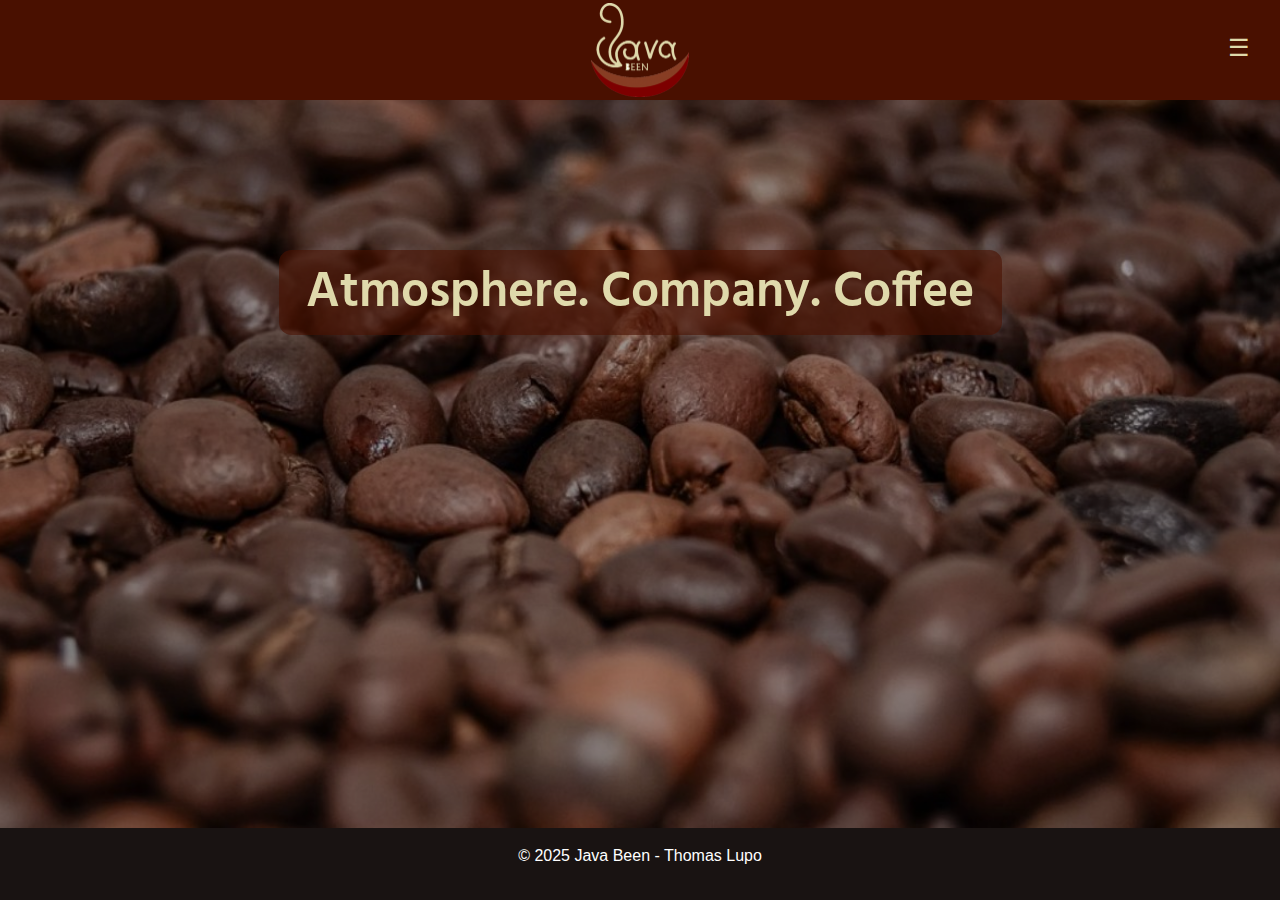
<file: index.html>
<!DOCTYPE html>
<html lang="en">
<head>
  <script src="https://ajax.googleapis.com/ajax/libs/jquery/3.7.1/jquery.min.js"></script>
  <script src="js/script.js"></script>
  <link rel="stylesheet" href="https://stackpath.bootstrapcdn.com/bootstrap/4.3.1/css/bootstrap.min.css">
  <link rel="stylesheet" href="css/main.css">
  <link href='http://fonts.googleapis.com/css?family=Hind' rel='stylesheet' type='text/css'>  
  <link href='http://fonts.googleapis.com/css?family=Bitter' rel='stylesheet' type='text/css'>
  <title>Java Been - Home</title>
</head>
<body>

  <header>
    <div class="header-content">
      <a href="index.html">
        <img class="logo" src="assets/transparentlogo.png" alt="Java Been Logo">
     </a>
    <button class="menu-button">&#9776;</button>
    <nav class="menu">
      <ul>
        <li><a href="index.html" class="active">Home</a></li>
        <li><a href="about.html">About Us</a></li>
        <li><a href="products.html">Products</a></li>
        <li><a href="shop.html">Shop</a></li>
        <li><a href="contact.html">Contact Us</a></li>
        <li><a href="locations.html">Locations</a></li>      
      </ul>
    </nav>
  </div>
</header>

<div class="container1 d-flex align-items-center justify-content-center">
  <div class="row">
    <div class="col-12 text-center">
      <h1 class="fade-in" id="responsive-text">Atmosphere. Company. Coffee</h1><br>
      </div>
      <div class="col-12 text-center">
      <a href="about.html" class="btn btn-lg learn-more-btn" id="resizable-button">Learn More</a>
    </div>
  </div>
</div>

<footer class="footer">
    <p>&copy; 2025 Java Been - Thomas Lupo</p>
</footer>

<script src="https://cdn.jsdelivr.net/npm/bootstrap@5.0.2/dist/js/bootstrap.bundle.min.js" integrity="sha384-MrcW6ZMFYlzcLA8Nl+NtUVF0sA7MsXsP1UyJoMp4YLEuNSfAP+JcXn/tWtIaxVXM" crossorigin="anonymous"></script>

</body>

</html>
</file>
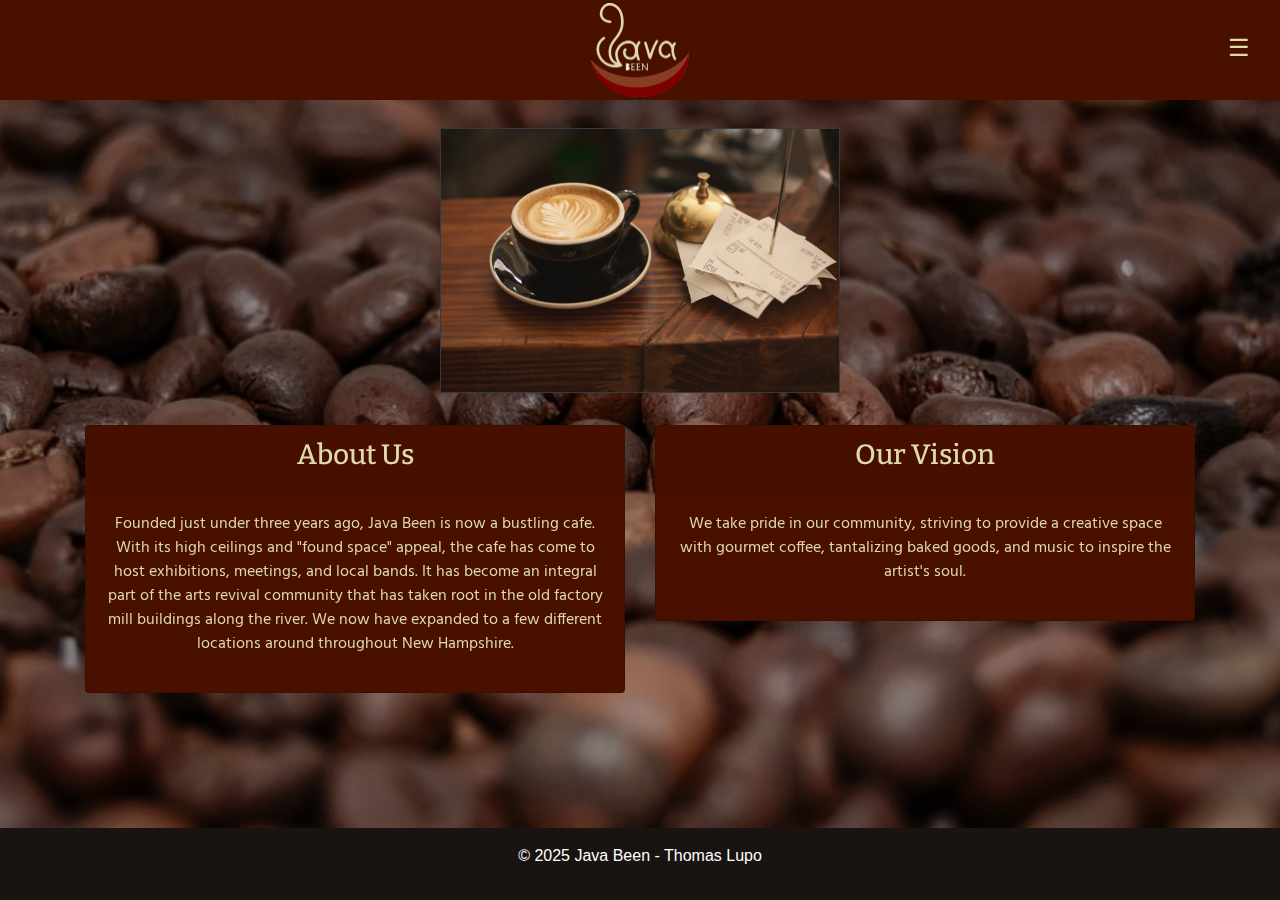
<file: about.html>
<!DOCTYPE html>
<html lang="en">
<head>
  <script src="https://ajax.googleapis.com/ajax/libs/jquery/3.7.1/jquery.min.js"></script>
  <script src="js/script.js"></script>
  <link rel="stylesheet" href="https://stackpath.bootstrapcdn.com/bootstrap/4.3.1/css/bootstrap.min.css">
  <link rel="stylesheet" href="css/main.css">
  <link href='http://fonts.googleapis.com/css?family=Hind' rel='stylesheet' type='text/css'>  
  <link href='http://fonts.googleapis.com/css?family=Bitter' rel='stylesheet' type='text/css'>
  <title>Java Been - About</title>
</head>
<body>
  <header>
    <div class="header-content">
      <a href="index.html">
        <img class="logo" src="assets/transparentlogo.png" alt="Java Been Logo">
     </a>
    <button class="menu-button">&#9776;</button>
    <nav class="menu">
      <ul>
        <li><a href="index.html">Home</a></li>
        <li><a href="about.html" class="active">About Us</a></li>
        <li><a href="products.html">Products</a></li>
        <li><a href="shop.html">Shop</a></li>
        <li><a href="contact.html">Contact Us</a></li>
        <li><a href="locations.html">Locations</a></li>      </ul>
    </nav>
  </div>
</header>

<div class="container">
  
  <div class="row justify-content-center">
    <div class="col-lg-6 text-center">
        <img src="assets/coffee-cup.png" alt="Coffee-Cup" class="coffee-cup border border-dark border-4">
    </div>
  </div>
  
  <div class="row">
      <div class="col-lg-6">
          <div class="card">
              <div class="card-header">
                  <h3>About Us</h3>
              </div>
              <div class="card-body">
                  <p>Founded just under three years ago, Java Been is now a bustling cafe. With its high ceilings and "found space" appeal, the
                    cafe has come to host exhibitions, meetings, and local bands. It has become an integral part of the arts revival community
                    that has taken root in the old factory mill buildings along the river. We now have expanded to a few different locations around
                    throughout New Hampshire.</p>
              </div>
          </div>
      </div>

      <div class="col-lg-6">
          <div class="card">
              <div class="card-header">
                  <h3>Our Vision</h3>
              </div>
              <div class="card-body">
                  <p>We take pride in our community, striving to provide a creative space with gourmet coffee, tantalizing baked
                    goods, and music to inspire the artist's soul.</p>
              </div>
          </div>
      </div>
  </div>
</div>

<footer class="footer">
  <p>&copy; 2025 Java Been - Thomas Lupo</p>
</footer>

<script src="https://cdn.jsdelivr.net/npm/bootstrap@5.0.2/dist/js/bootstrap.bundle.min.js" integrity="sha384-MrcW6ZMFYlzcLA8Nl+NtUVF0sA7MsXsP1UyJoMp4YLEuNSfAP+JcXn/tWtIaxVXM" crossorigin="anonymous"></script>

</body>

</html>
</file>
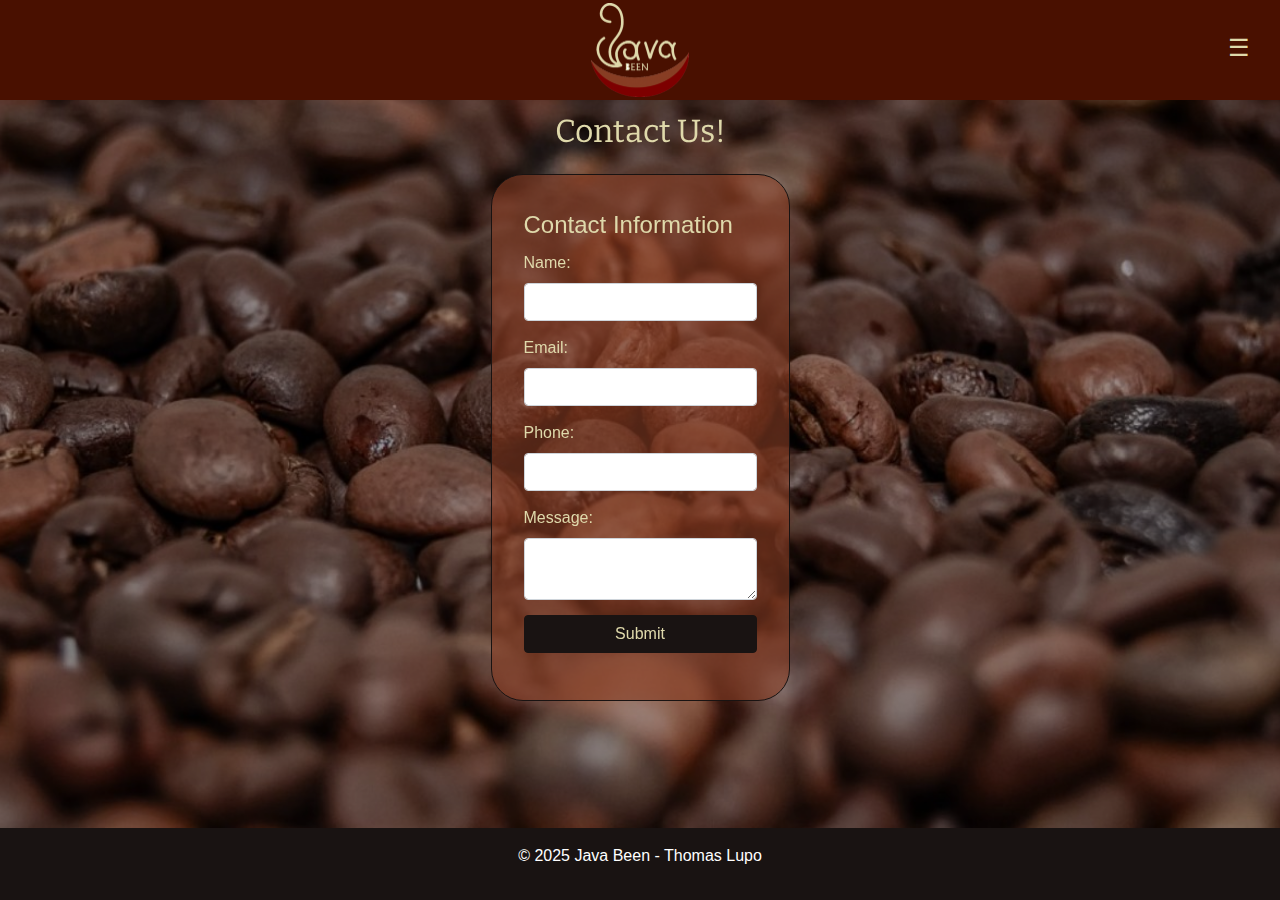
<file: contact.html>
<!DOCTYPE html>
<html lang="en">
<head>
  <script src="https://ajax.googleapis.com/ajax/libs/jquery/3.7.1/jquery.min.js"></script>
  <script src="js/script.js"></script>
  <link rel="stylesheet" href="https://stackpath.bootstrapcdn.com/bootstrap/4.3.1/css/bootstrap.min.css">
  <link rel="stylesheet" href="css/main.css">
  <link href='http://fonts.googleapis.com/css?family=Hind' rel='stylesheet' type='text/css'>  
  <link href='http://fonts.googleapis.com/css?family=Bitter' rel='stylesheet' type='text/css'>
  <title>Java Been - Contact Us</title>
</head>
<body>
  <header>
    <div class="header-content">
      <a href="index.html">
        <img class="logo" src="assets/transparentlogo.png" alt="Java Been Logo">
     </a>
    <button class="menu-button">&#9776;</button>
    <nav class="menu">
      <ul>
        <li><a href="index.html">Home</a></li>
        <li><a href="about.html">About Us</a></li>
        <li><a href="products.html">Products</a></li>
        <li><a href="shop.html">Shop</a></li>
        <li><a href="contact.html" class="active">Contact Us</a></li>
        <li><a href="locations.html">Locations</a></li>      </ul>
    </nav>
  </div>
</header>


<div class="container-contact">
  <h4 class="contact-text-center">Contact Us!</h4>
</div>

  <div class="container-form">
    <form id="contactForm">
      <fieldset>
        <legend>Contact Information</legend>

        <div class="form-group">
          <label for="name">Name:</label>
          <input type="text" id="name" name="name" class="form-control">
        </div>

        <div class="form-group">
          <label for="email">Email:</label>
          <input type="email" id="email" name="email" class="form-control">
        </div>

        <div class="form-group">
          <label for="phone">Phone:</label>
          <input type="tel" id="phone" name="phone" class="form-control">
        </div>
      </fieldset>

      <fieldset>

        <div class="form-group">
          <label for="message">Message:</label>
          <textarea id="message" name="message" class="form-control"></textarea>
        </div>
      </fieldset>

      <div class="form-group">
        <input type="submit" value="Submit" class="btn btn-primary btn-block">
      </div>
    </form>
  </div>

<footer class="footer">
  <p>&copy; 2025 Java Been - Thomas Lupo</p>
</footer>

<script src="https://cdn.jsdelivr.net/npm/bootstrap@5.0.2/dist/js/bootstrap.bundle.min.js" integrity="sha384-MrcW6ZMFYlzcLA8Nl+NtUVF0sA7MsXsP1UyJoMp4YLEuNSfAP+JcXn/tWtIaxVXM" crossorigin="anonymous"></script>

</body>

</html>
</file>
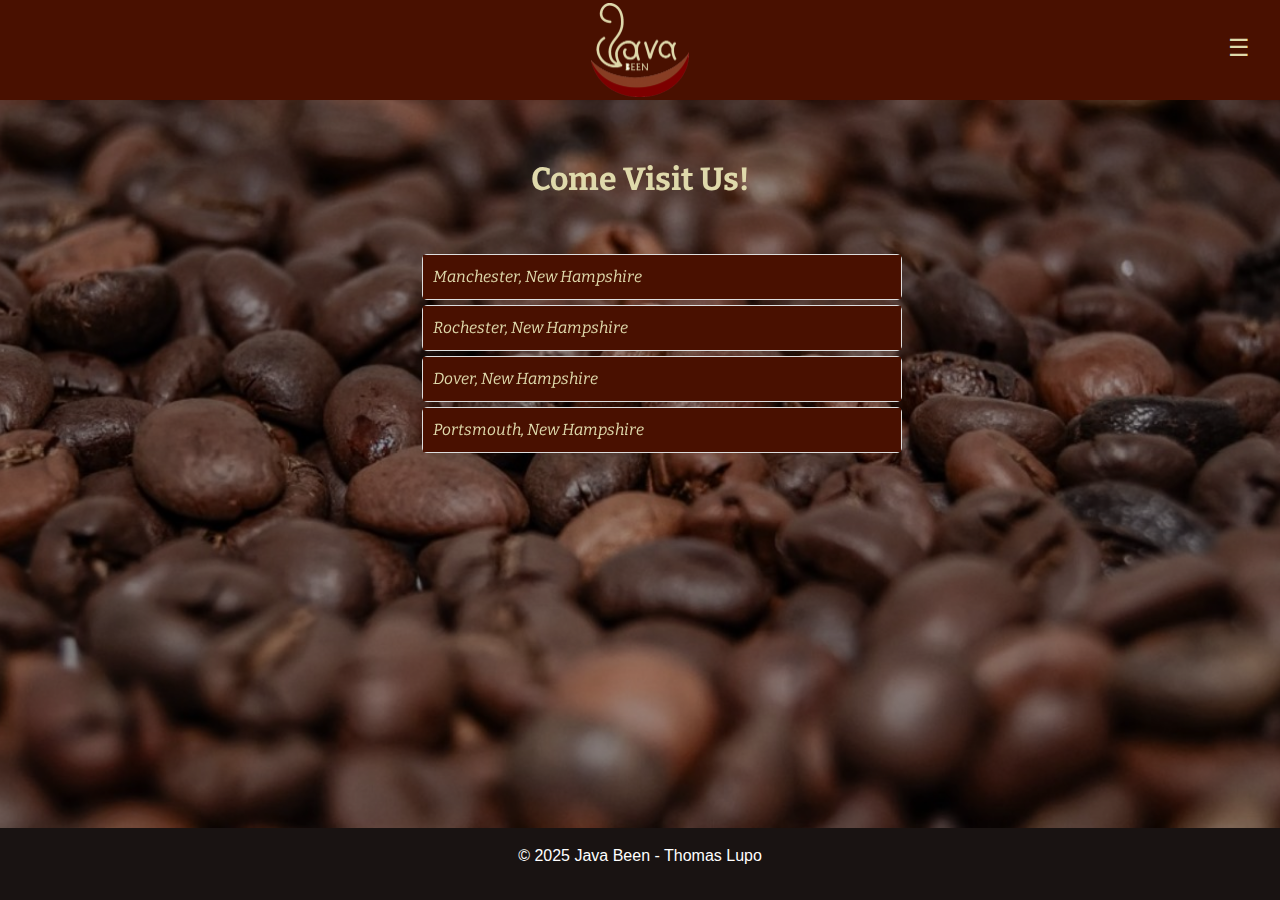
<file: locations.html>
<!DOCTYPE html>
<html lang="en">
<head>
  <script src="https://ajax.googleapis.com/ajax/libs/jquery/3.7.1/jquery.min.js"></script>
  <script src="js/script.js"></script>
  <link rel="stylesheet" href="https://stackpath.bootstrapcdn.com/bootstrap/4.3.1/css/bootstrap.min.css">
  <link rel="stylesheet" href="css/main.css">
  <link href='http://fonts.googleapis.com/css?family=Hind' rel='stylesheet' type='text/css'>  
  <link href='http://fonts.googleapis.com/css?family=Bitter' rel='stylesheet' type='text/css'>
  <title>Java Been - Locations</title>
</head>
<body>
  <header>
    <a href="index.html">
      <img class="logo" src="assets/transparentlogo.png" alt="Java Been Logo">
   </a>
    <button class="menu-button">&#9776;</button>
    <nav class="menu">
      <ul>
        <li><a href="index.html">Home</a></li>
        <li><a href="about.html">About Us</a></li>
        <li><a href="products.html">Products</a></li>
        <li><a href="shop.html">Shop</a></li>
        <li><a href="contact.html">Contact Us</a></li>
        <li><a href="locations.html" class="active">Locations</a></li>
      </ul>
    </nav>
</header>

<div class="container2 d-flex align-items-center justify-content-center">
  <div class="row">
    <div class="col-12 text-center">
      <h2 class="h2">Come Visit Us!</h2>
    </div>
  </div>
</div>


<div class="accordion">
  <div class="accordion-item">
    <div class="accordion-header">Manchester, New Hampshire</div>
    <div class="accordion-content">
      <p>Java Been Manchester</p><br>
      <p>Address: 1212 Aspen Drive, Manchester, New Hampshire, 030101</p><br>
      <p>Phone Number: (603)-435-1212</p><br>  
      <p>Hours of Operation: Open daily from 8am-8pm</p>
    </div>
  </div>

  <div class="accordion-item">
    <div class="accordion-header">Rochester, New Hampshire</div>
    <div class="accordion-content">
      <p>Java Been Rochester</p><br>
      <p>Address: 140 Main Street, Rochester, New Hampshire, 03839</p>
      <p>Phone Number: (603)-338-1213</p><br>  
      <p>Hours of Operation: Open daily from 8am-8pm</p>
    </div>
  </div>

  <div class="accordion-item">
    <div class="accordion-header">Dover, New Hampshire</div>
    <div class="accordion-content">
      <p>Java Been Dover</p><br>
      <p>Address: 340 Cocheco Street, Dover, New Hampshire, 03820</p>
      <p>Phone Number: (603)-594-1818</p><br>  
      <p>Hours of Operation: Open daily from 8am-8pm</p>
    </div>
  </div>

  <div class="accordion-item">
    <div class="accordion-header">Portsmouth, New Hampshire</div>
    <div class="accordion-content">
      <p>Java Been Portsmouth</p><br>
      <p>Address: 280 Porter Street, Portsmouth, New Hampshire, 03801</p>
      <p>Phone Number: (603)-221-9393</p><br>  
      <p>Hours of Operation: Open daily from 8am-8pm</p>
    </div>
  </div>
</div>


<footer class="footer">
  <p>&copy; 2025 Java Been - Thomas Lupo</p>
</footer>

<script src="https://cdn.jsdelivr.net/npm/bootstrap@5.0.2/dist/js/bootstrap.bundle.min.js" integrity="sha384-MrcW6ZMFYlzcLA8Nl+NtUVF0sA7MsXsP1UyJoMp4YLEuNSfAP+JcXn/tWtIaxVXM" crossorigin="anonymous"></script>

</body>

</html>
</file>
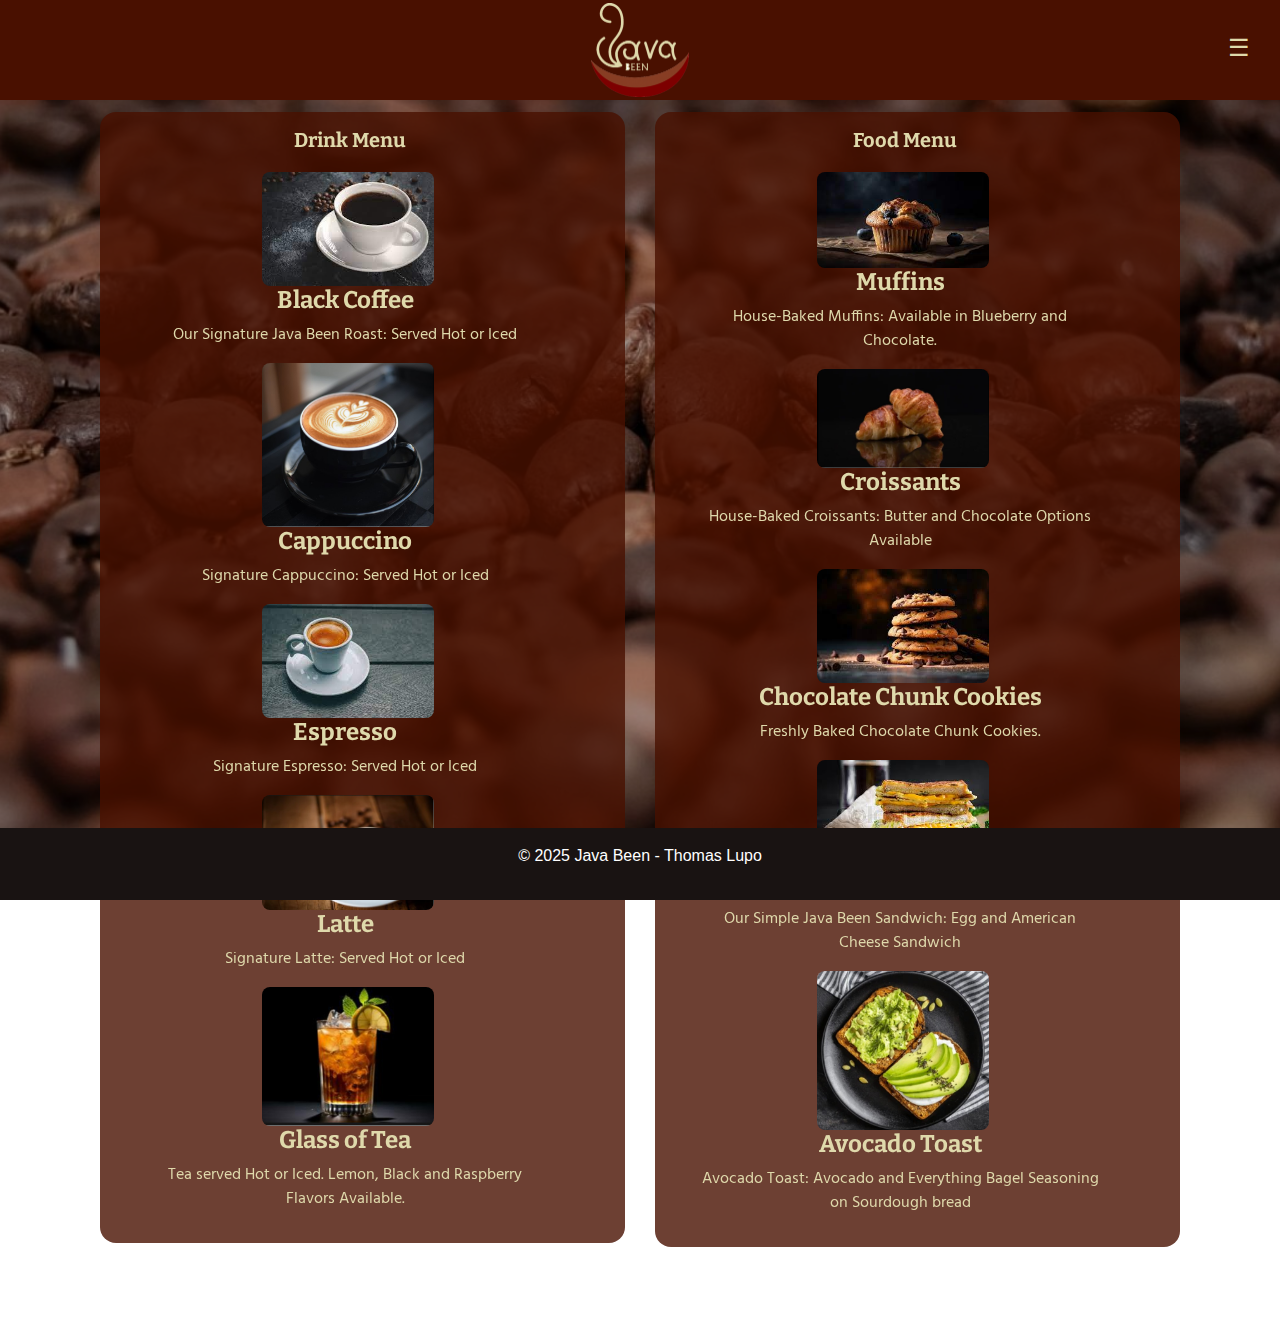
<file: products.html>
<!DOCTYPE html>
<html lang="en">
<head>
  <script src="https://ajax.googleapis.com/ajax/libs/jquery/3.7.1/jquery.min.js"></script>
  <script src="js/script.js"></script>
  <link rel="stylesheet" href="https://stackpath.bootstrapcdn.com/bootstrap/4.3.1/css/bootstrap.min.css">
  <link rel="stylesheet" href="css/main.css">
  <link href='http://fonts.googleapis.com/css?family=Hind' rel='stylesheet' type='text/css'>  
  <link href='http://fonts.googleapis.com/css?family=Bitter' rel='stylesheet' type='text/css'>
  <title>Java Been - Products</title>
</head>
<body>
  <header>
    <div class="header-content">
      <a href="index.html">
        <img class="logo" src="assets/transparentlogo.png" alt="Java Been Logo">
     </a>
    <button class="menu-button">&#9776;</button>
    <nav class="menu">
      <ul>
        <li><a href="index.html">Home</a></li>
        <li><a href="about.html">About Us</a></li>
        <li><a href="products.html" class="active">Products</a></li>
        <li><a href="shop.html">Shop</a></li>
        <li><a href="contact.html">Contact Us</a></li>
        <li><a href="locations.html">Locations</a></li>      </ul>
    </nav>
  </div>
</header>

<div class="container">
  <div class="d-flex flex-md-row flex-column">
    <div class="col-md-6">
      <div class="item-container mx-md-auto">
        <h5>Drink Menu</h5>
        <div class="item row">
          <div class="col-2"><img src="assets/coffee.jpg" class="img-fluid" alt="Coffee Cup"></div>
          <div class="col-10">
            <h4>Black Coffee</h4>
            <p>Our Signature Java Been Roast: Served Hot or Iced</p>
          </div>
        </div>
        <div class="item row">
          <div class="col-2"><img src="assets/Cappuccino.jpg" class="img-fluid" alt="Cappuccino Cup"></div>
          <div class="col-10">
            <h4>Cappuccino</h4>
            <p>Signature Cappuccino: Served Hot or Iced</p>
          </div>
        </div>
        <div class="item row">
          <div class="col-2"><img src="assets/espresso.jpg" class="img-fluid" alt="Espresso Cup"></div>
          <div class="col-10">
            <h4>Espresso</h4>
            <p>Signature Espresso: Served Hot or Iced</p>
          </div>
        </div>
        <div class="item row">
          <div class="col-2"><img src="assets/latte.jpg" class="img-fluid" alt="Latte Cup"></div>
          <div class="col-10">
            <h4>Latte</h4>
            <p>Signature Latte: Served Hot or Iced</p>
          </div>
        </div>
        <div class="item row">
        <div class="col-2"><img src="assets/tea.jpg" class="img-fluid" alt="Glass of Iced Tea"></div>
          <div class="col-10">
            <h4>Glass of Tea</h4>
            <p>Tea served Hot or Iced. Lemon, Black and Raspberry Flavors Available.</p>
         </div> 
        </div>
      </div>
    </div>

    <!-- Second Display -->
    
    <div class="col-md-6">
      <div class="item-container mx-md-auto">
        <h5>Food Menu</h5>
        <div class="item row">
          <div class="col-2"><img src="assets/muffin.jpg" class="img-fluid" alt="Blueberry Muffin"></div>
          <div class="col-10">
            <h4>Muffins</h4>
            <p>House-Baked Muffins: Available in Blueberry and Chocolate.</p>
          </div>
        </div>
        <div class="item row">
          <div class="col-2"><img src="assets/croissant.jpg" class="img-fluid" alt="Croissant"></div>
          <div class="col-10">
            <h4>Croissants</h4>
            <p>House-Baked Croissants: Butter and Chocolate Options Available</p>
          </div>
        </div>
        <div class="item row">
          <div class="col-2"><img src="assets/cookies.jpg" class="img-fluid" alt="Cookies"></div>
          <div class="col-10">
            <h4>Chocolate Chunk Cookies</h4>
            <p>Freshly Baked Chocolate Chunk Cookies.</p>
          </div>
        </div>
        <div class="item row">
          <div class="col-2"><img src="assets/sandwich.jpg" class="img-fluid" alt="Egg Sandwich"></div>
          <div class="col-10">
            <h4>Breakfast Sandwich</h4>
            <p>Our Simple Java Been Sandwich: Egg and American Cheese Sandwich</p>
          </div>
        </div>
        <div class="item row">
          <div class="col-2"><img src="assets/avocado.jpg" class="img-fluid" alt="avocado toast"></div>
          <div class="col-10">
            <h4>Avocado Toast</h4>
            <p>Avocado Toast: Avocado and Everything Bagel Seasoning on Sourdough bread</p>
          </div>
        </div>
      </div>
    </div>
  </div>
</div>



<footer class="footer">
  <p>&copy; 2025 Java Been - Thomas Lupo</p>
</footer>

<script src="https://cdn.jsdelivr.net/npm/bootstrap@5.0.2/dist/js/bootstrap.bundle.min.js" integrity="sha384-MrcW6ZMFYlzcLA8Nl+NtUVF0sA7MsXsP1UyJoMp4YLEuNSfAP+JcXn/tWtIaxVXM" crossorigin="anonymous"></script>

</body>

</html>
</file>
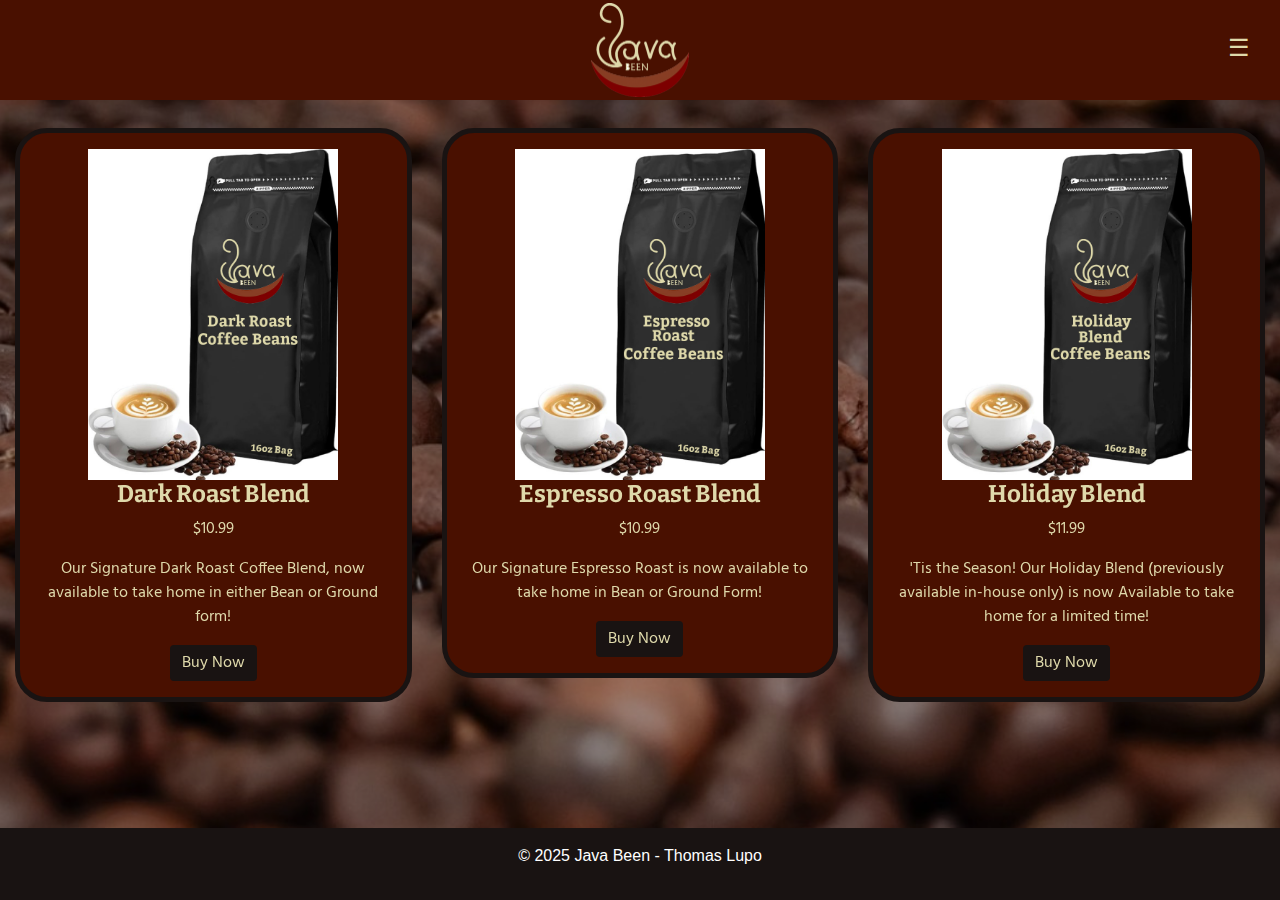
<file: shop.html>
<!DOCTYPE html>
<html lang="en">
<head>
  <script src="https://ajax.googleapis.com/ajax/libs/jquery/3.7.1/jquery.min.js"></script>
  <script src="js/script.js"></script>
  <link rel="stylesheet" href="https://stackpath.bootstrapcdn.com/bootstrap/4.3.1/css/bootstrap.min.css">
  <link rel="stylesheet" href="css/main.css">
  <link href='http://fonts.googleapis.com/css?family=Hind' rel='stylesheet' type='text/css'>  
  <link href='http://fonts.googleapis.com/css?family=Bitter' rel='stylesheet' type='text/css'>
  <title>Java Been - Shop</title>
</head>
<body>
  <header>
    <div class="header-content">
      <a href="index.html">
        <img class="logo" src="assets/transparentlogo.png" alt="Java Been Logo">
     </a>
    <button class="menu-button">&#9776;</button>
    <nav class="menu">
      <ul>
        <li><a href="index.html">Home</a></li>
        <li><a href="about.html">About Us</a></li>
        <li><a href="products.html">Products</a></li>
        <li><a href="shop.html" class="active">Shop</a></li>
        <li><a href="contact.html">Contact Us</a></li>
        <li><a href="locations.html">Locations</a></li>      </ul>
    </nav>
  </div>
</header>

<div class="container-fluid">
  <div class="row">

    <div class="col-md-4">
      <div class="products-container text-center">
        <img src="assets/dark-roast.jpg" alt="Dark Roast Coffee Bag" class="img-fluid">
        <h4>Dark Roast Blend</h4>
        <p>$10.99</p>
        <p>Our Signature Dark Roast Coffee Blend, now available to take home in either Bean or Ground form!</p>
        <button type="button" class="btn buy-button">Buy Now</button>
      </div>
    </div>

    <div class="col-md-4">
      <div class="products-container text-center">
        <img src="assets/espresso-roast.jpg" alt="Espresso Roast Coffee Bag" class="img-fluid">
        <h4>Espresso Roast Blend</h4>
        <p>$10.99</p>
        <p>Our Signature Espresso Roast is now available to take home in Bean or Ground Form!</p>
        <button type="button" class="btn buy-button">Buy Now</button>
      </div>
    </div>

    <div class="col-md-4">
      <div class="products-container text-center">
        <img src="assets/holiday-blend.jpg" alt="Holiday Blend Coffee Bag" class="img-fluid">
        <h4>Holiday Blend</h4>
        <p>$11.99</p>
        <p>'Tis the Season! Our Holiday Blend (previously available in-house only) is now Available to take home for a limited time!</p>
        <button type="button" class="btn buy-button">Buy Now</button>
      </div>
    </div>

  </div>
</div>

<footer class="footer">
  <p>&copy; 2025 Java Been - Thomas Lupo</p>
</footer>

<script src="https://cdn.jsdelivr.net/npm/bootstrap@5.0.2/dist/js/bootstrap.bundle.min.js" integrity="sha384-MrcW6ZMFYlzcLA8Nl+NtUVF0sA7MsXsP1UyJoMp4YLEuNSfAP+JcXn/tWtIaxVXM" crossorigin="anonymous"></script>

</body>

</html>
</file>
<file: css/main.css>
/* Puts a transparent box over the background image so text is easier to read  */
body::before {
  content: "";
  position: fixed;
  top: 0;
  left: 0;
  width: 100%;
  height: 100vh;
  background-color: rgba(0, 0, 0, 0.4); 
  z-index: -1;
}

body{
  margin: 0;
  padding: 0;
  min-height: 100vh;
  background: url(../assets/javabackground.jpg) no-repeat center center fixed;
  background-size: cover;
}

header{
  margin-bottom: 3em;
  padding: 0;
  top: 0;
  background-color: #491000;
  color: #DFD9AB;
  position: fixed;
  width: 100%;
  height: 100px; /* Set a specific height for the header, adjust as needed */
  z-index: 4;
  display: flex;
  align-items: center;
  justify-content: center;
  
}

.footer{
  position:fixed;
  padding-bottom: 1em;
  text-align: center;
  bottom: 0;
  background-color: #191312;
  color: white;
  width: 100%;
  padding: 1em;
}

.h2{
  font-family: 'Bitter', sans-serif;
  font-weight: 700;
  color: #DFD9AB;
  margin-top: 5em;
}

.coffee-cup{
  margin-top: 8em;
  width: 25em;
  height: auto;
}

.card{
  background-color: #491000;
  margin-top: 2em;
  margin-bottom: 5em;
}

.card-header{
  font-family: 'Bitter', sans-serif;
  font-weight: 400;
  text-align: center;
  color: #DFD9AB;
}

.card-body{
  font-family: 'Hind', sans-serif;
  font-weight: 400;
  text-align: center;
  color: #DFD9AB;
}


/* Contact Form CSS */
.contact-text-center{
  text-align: center;
  padding-top: 1em;
  font-family: 'Bitter', sans-serif;
  font-weight: 400;
  color: #DFD9AB;
  font-size: xx-large;
}

.contactform{
background-color: #883E24 ;
font-family: 'Hind',sans-serif;
font-weight: 400;
color: #191312;
}

form {
  max-width: 500px;
  margin: 1em auto;
  background-color: rgba(136, 62, 36, .6);
  padding: 2em;
  border: 1px solid #191312; 
  border-radius: 2em;
  color: #DFD9AB;
}

.form-group {
  margin-bottom: 15px;
}

input[type="submit"] {
  background-color: #191312;
  color: #DFD9AB;
  border-color: #191312;
  cursor: pointer;
}

input[type="submit"]:hover {
  background-color: #DFD9AB;
  color:#191312;
  border-color: #191312;

}

.error {
  color: red;
}

textarea{
  resize: both;
  max-width: 400px;
}


.logo{
  width: 25%;
  height: auto;
  display: block;
  margin: 0 auto; 
}

.container1{
  margin-bottom: 9em;
}

.container-contact{
  padding-top: 5em;
  display: flex;
  align-items: center;
  justify-content: center;
}

.container-form{
  padding-bottom: 5em;
  display: flex;
  align-items: center;
  justify-content: center;
  border-radius: 2em;
}


h4{
  font-family: 'Bitter', sans-serif;
  font-weight: 700;
  color: #DFD9AB;
}

h5{
  font-family: 'Bitter', sans-serif;
  font-weight: 700;
  color: #DFD9AB;
  margin-right: 5%;
  text-align: center;
  margin-bottom: 1em;
}

.item-container{
  background-color: rgba(73, 16, 0, .8);
  border-radius: 1em;
  padding: 1em;
  margin-bottom: 5em;
  margin-top: 7em;
}

.item-container img{
  width: 300%;
  height: auto;
  max-width: 300%; 
  border-radius: 8px;
  display: block; 
  margin: auto;
}
.item-container .col-10 {
  width: 70%;
  margin-left: 5%;
  text-align: center;
}

.item-container p{
  font-family: 'Hind',sans-serif;
  font-weight: 400;
  color: #DFD9AB;
}

.item-container .col-2 {
  margin-left: 28% ;
}


/* Fade In Properties for Home Screen Text*/ 
.fade-in {
  opacity: 0;
  transition: opacity 1s ease-in-out;
  margin: 3em;
  margin-top: 5em;
  font-family: 'Hind', sans-serif ;
  font-weight: 600;
  color: #DFD9AB;
  background-color: rgba(73, 16, 0, .6);
  box-sizing: border-box;
  padding: .25em;
  border-radius: .25em;

}

.fade-in-text.fade-in {
  opacity: 1;
}

.learn-more-btn{
  display: none;
  background-color: #191312;
  color: #DFD9AB;
  border: #191312;
  font-family: 'Hind', sans-serif;
  font-weight: 400;
}
#resizable-button{
  margin-bottom: 5em;
}

.learn-more-btn:hover{
  color: #191312;
  border: #191312;
  background-color: #DFD9AB;
}


.menu-button {
  background: none;
  border: none;
  font-size: 24px;
  cursor: pointer;
  padding: 10px;
  position: absolute;
  right: 20px;
  top: 20px;
  z-index: 0;
  color: #DFD9AB;
}


.menu {
  position: fixed;
  top: 0;
  right: -250px; /* Initial position off-screen */
  width: 250px;
  height: 100%;
  background: #191312;
  transition: right 0.3s ease; /* Smooth transition */
}

.menu ul {
  list-style: none;
  padding: 0;
}

.menu li {
  padding: 10px;
}

.menu a {
  text-decoration: none;
  color: #DFD9AB;
}             

.menu.open {
  right: 0; /* Slides the menu in */
}


.accordion{
  margin-left: 33%;
  margin-top: 3em;
  width: 30em;
  height: auto;
  justify-content: center;
  align-items: center;
}

.accordion-item {
  border: 1px solid #ddd;
  background-color: #491000;
  color: #DFD9AB;
  font-family: 'Bitter', sans-serif;
  font-style: italic;
  font-weight: 400;
  margin-bottom: 5px;
  border-radius: 5px;
}

.accordion-header {
  padding: 10px;
  background-color: #491000;
  cursor: pointer;
}

.accordion-content {
  display: none;
  padding: 10px;
}


.products-container{
  margin-top: 8em;
  margin-bottom: 5em;
  background-color: #491000;
  border-radius: 2em;
  padding: 1em;
  border: 5px solid #191312;
  align-self: center;
  max-width: 450px ;
}

.products-container img{
  max-width: 250px;
  height: auto;
}

.products-container p{
  color: #DFD9AB;
  font-family: 'Hind', sans-serif;
  font-weight: 400;
}

.buy-button{
  background-color: #191312;
  color: #DFD9AB;
  border: #191312;
  font-family: 'Hind', sans-serif;
  font-weight: 400;
}
.buy-button:hover{
  background-color: #DFD9AB;
  color: #191312;
  border: #191312;
}


@media screen and (max-width: 1023px) {
  .menu-button {
    display: block; /* Show the button on tablets and phones */
  }

  .menu {
    display: block; /* Show the menu on tablets and phones */
  }
}
</file>
